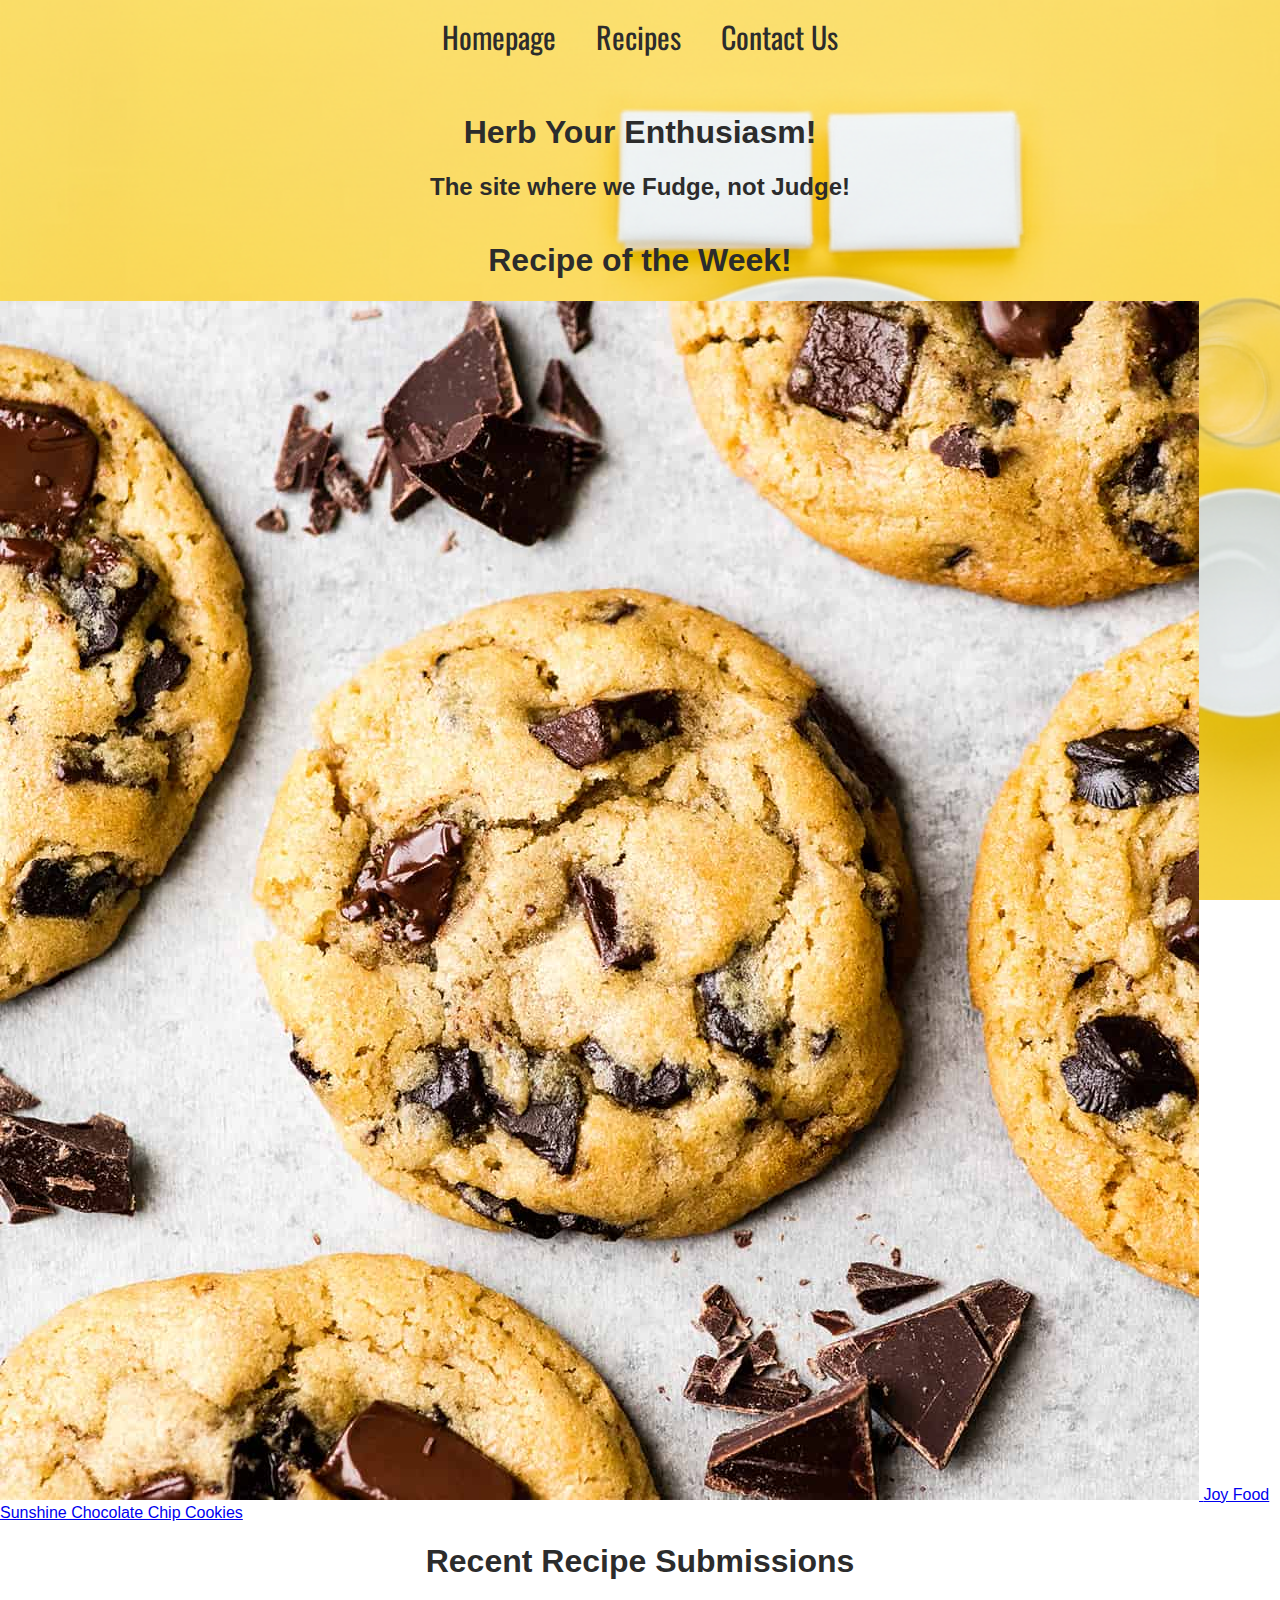
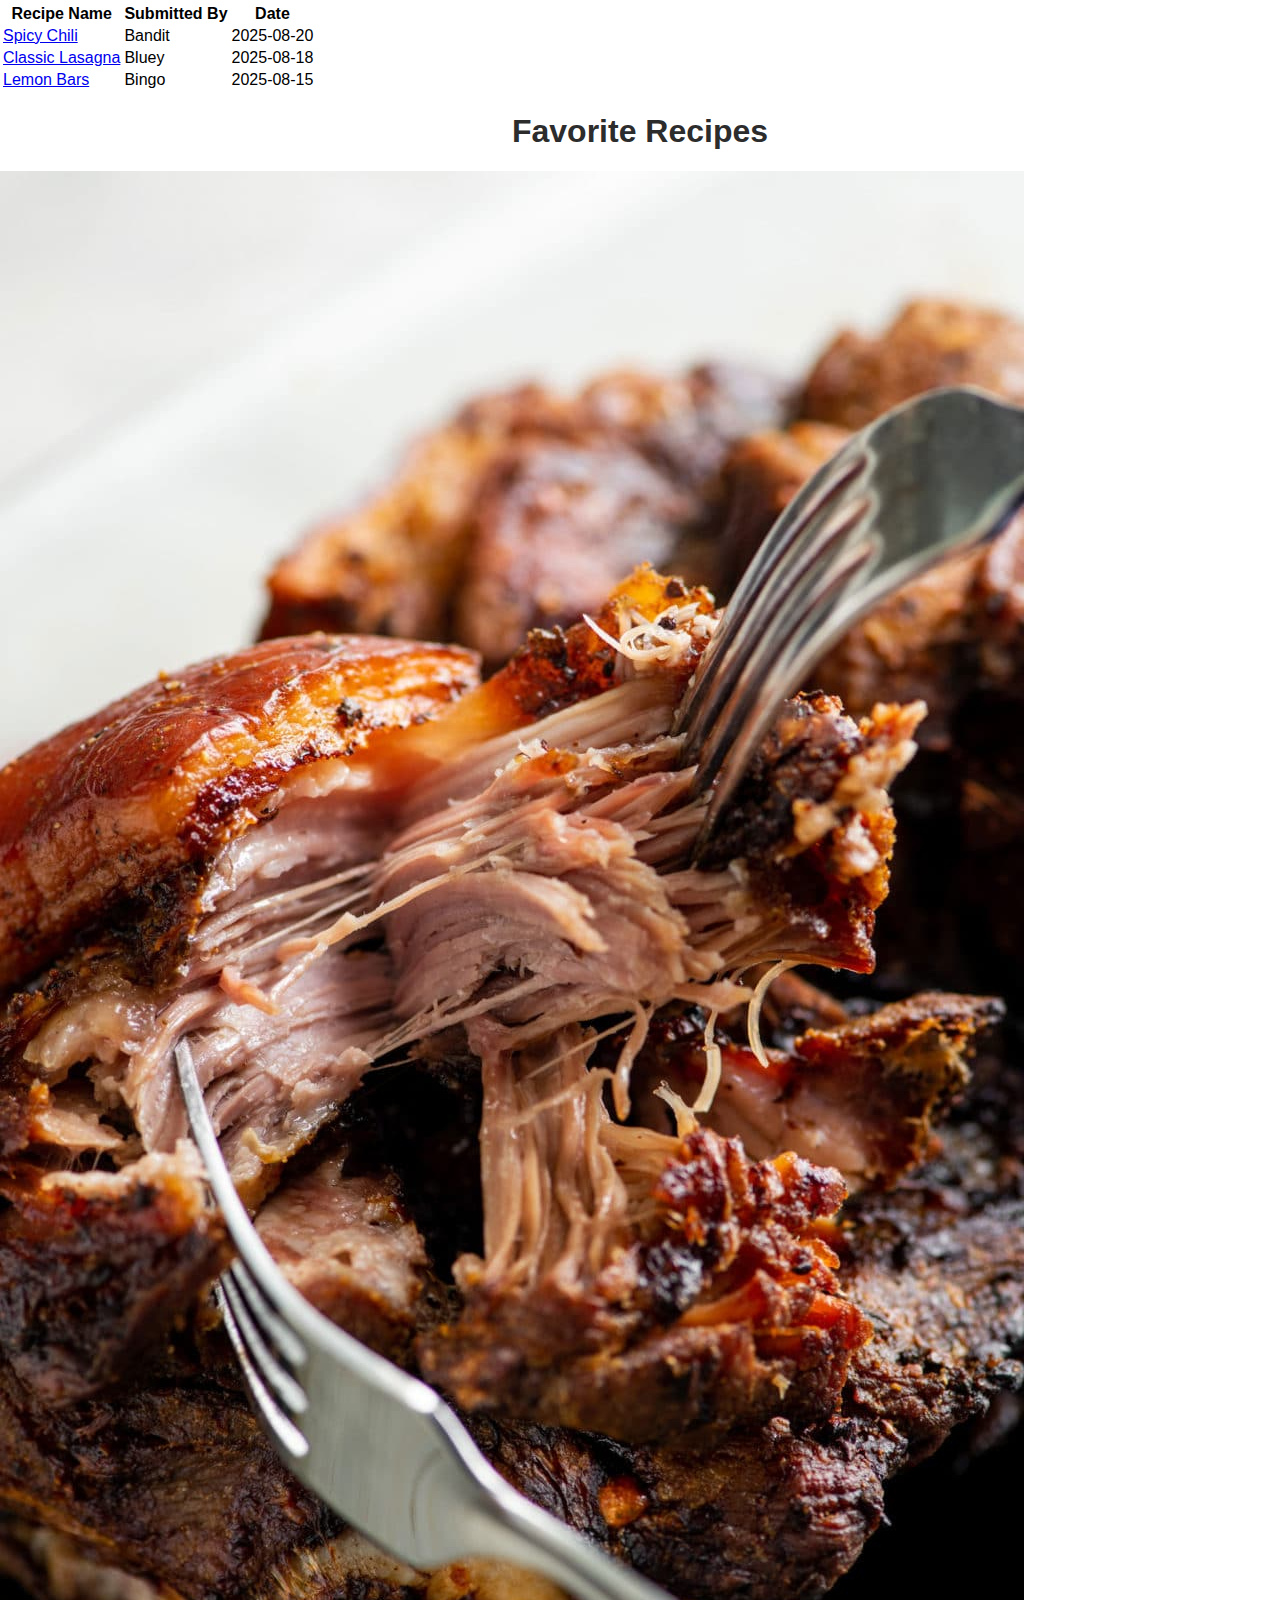
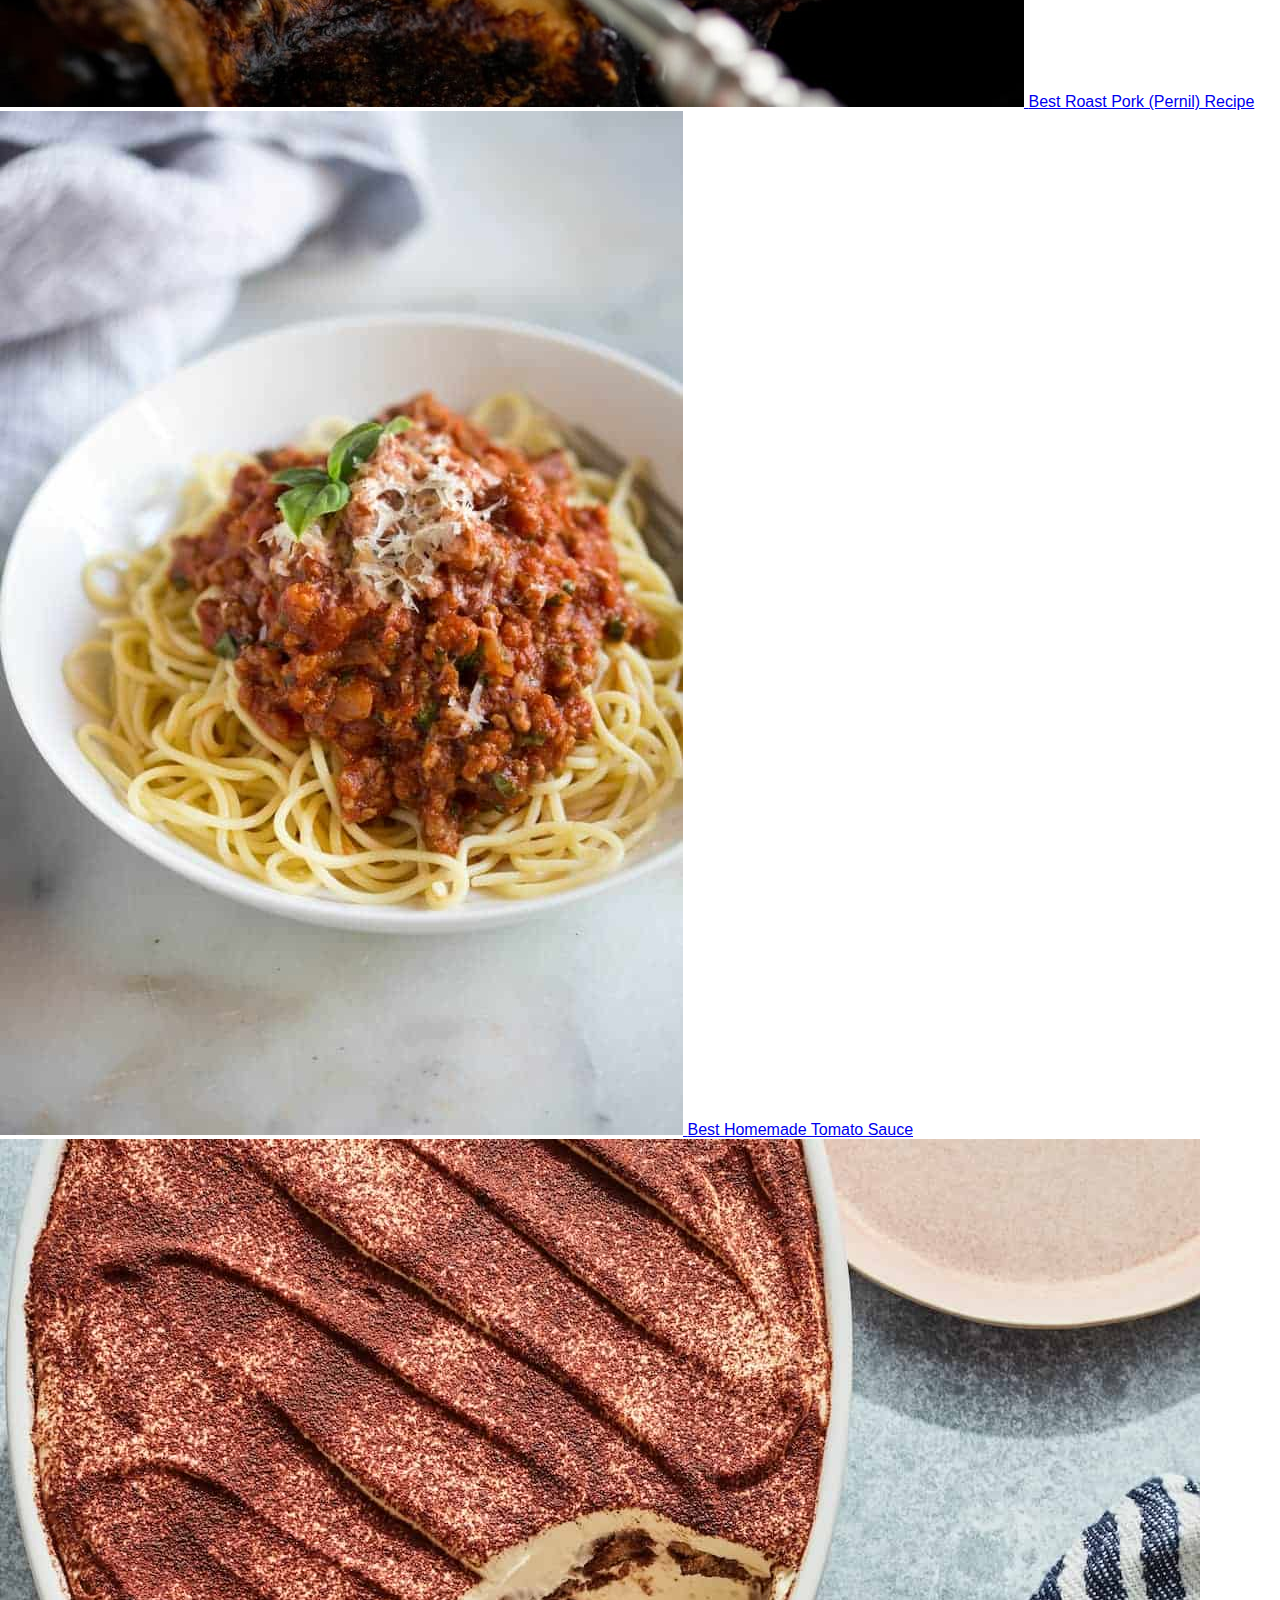
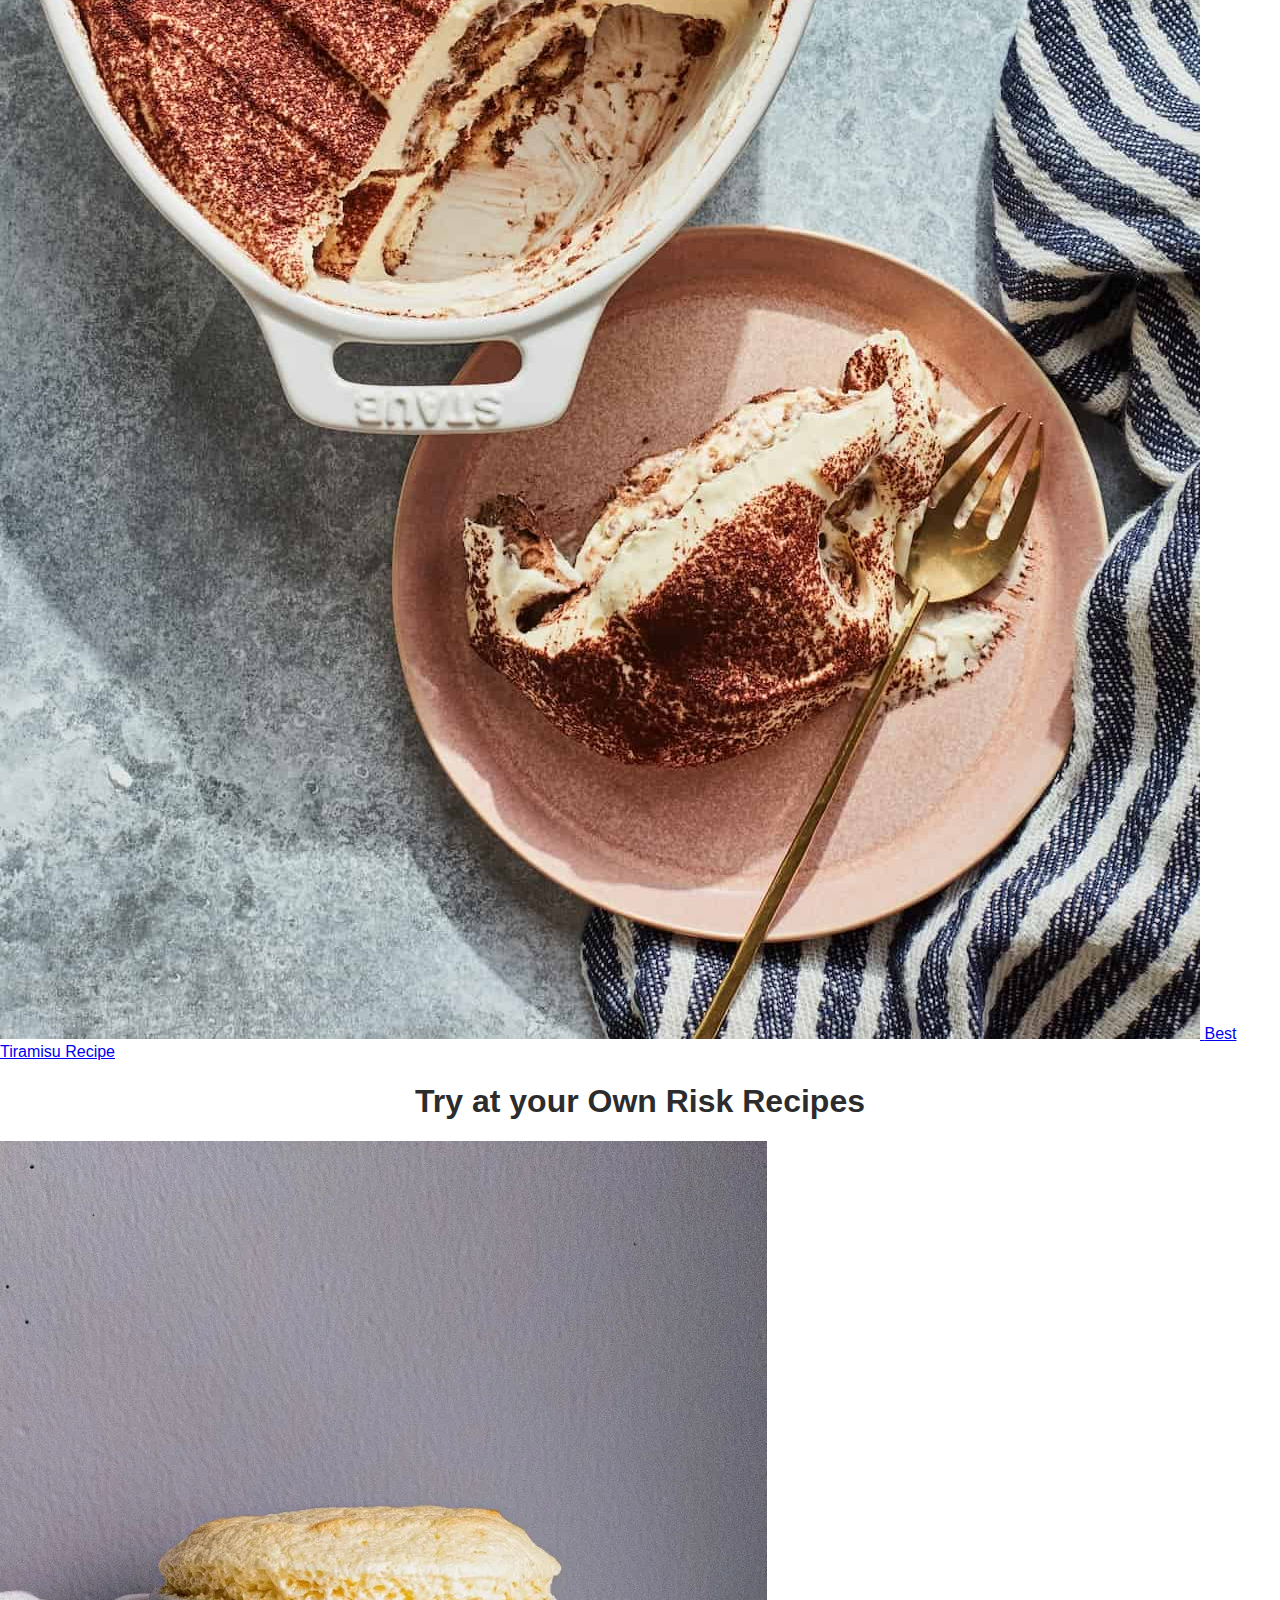
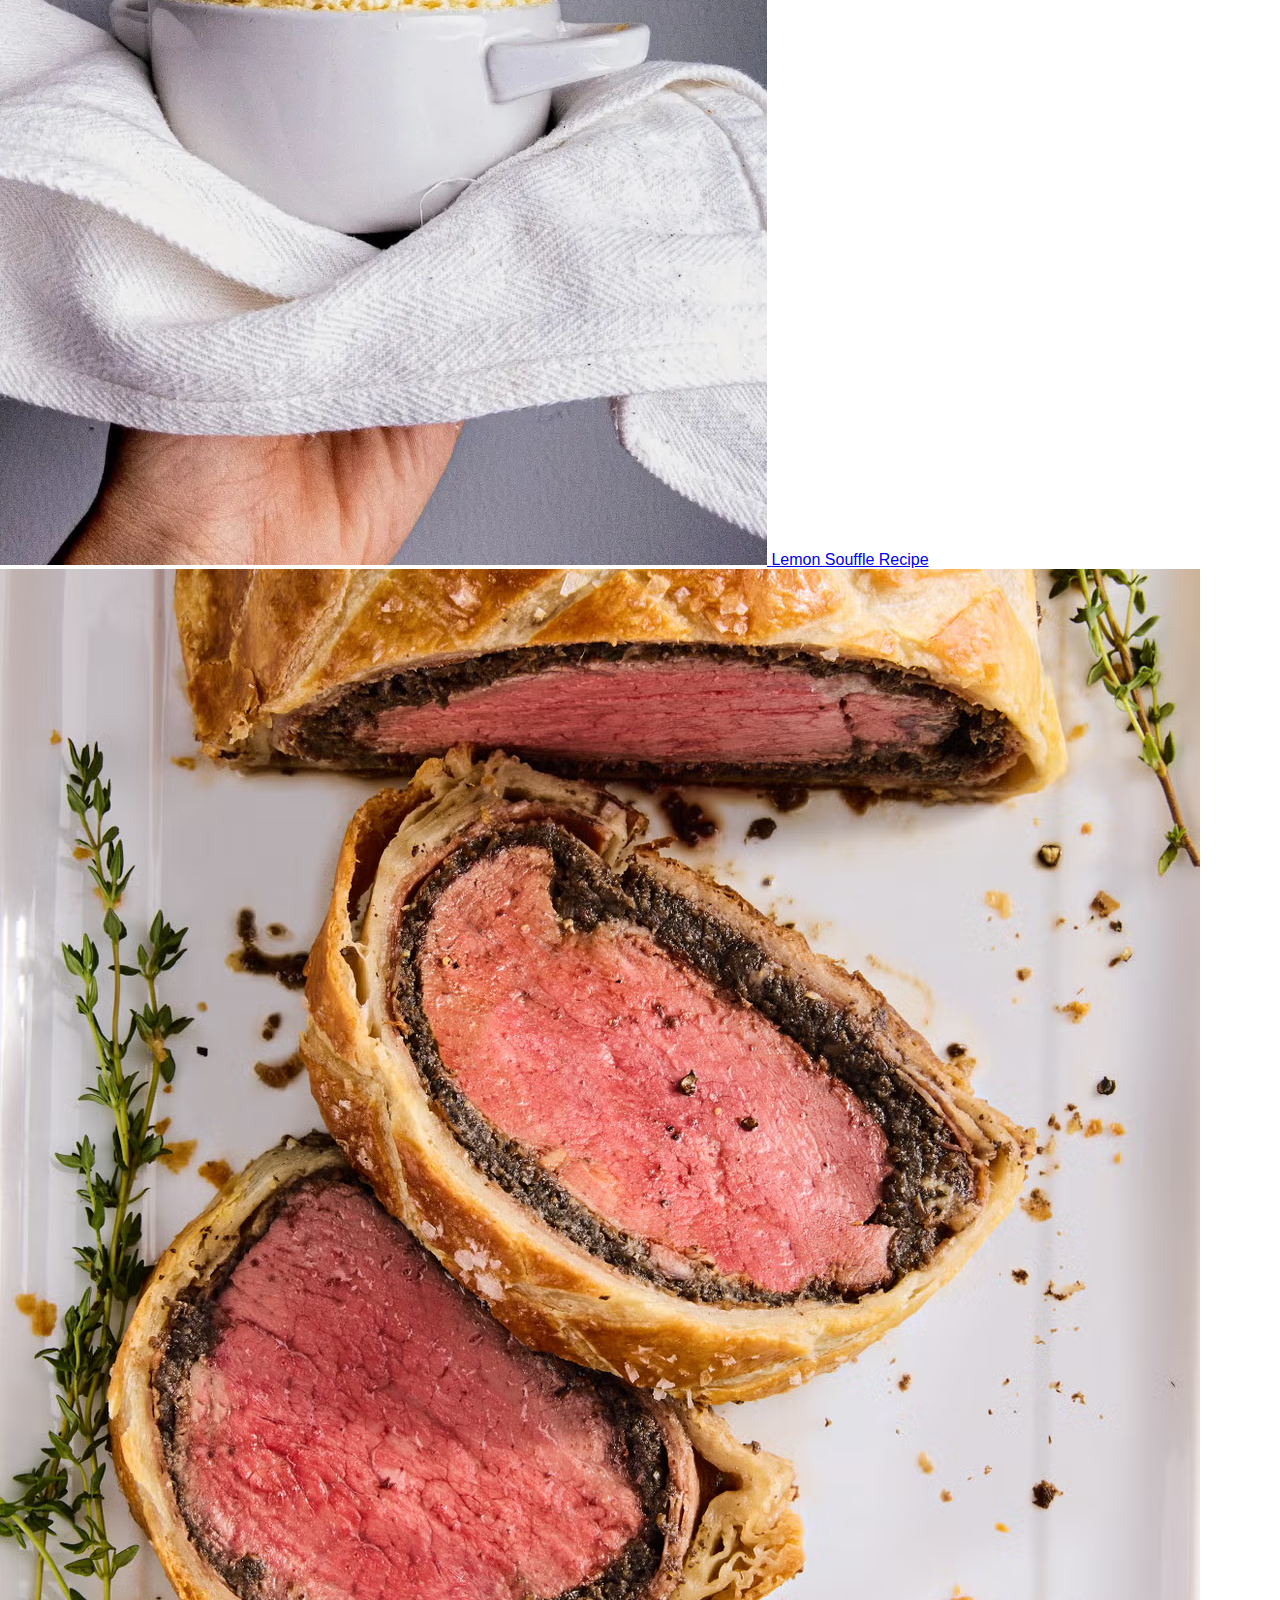
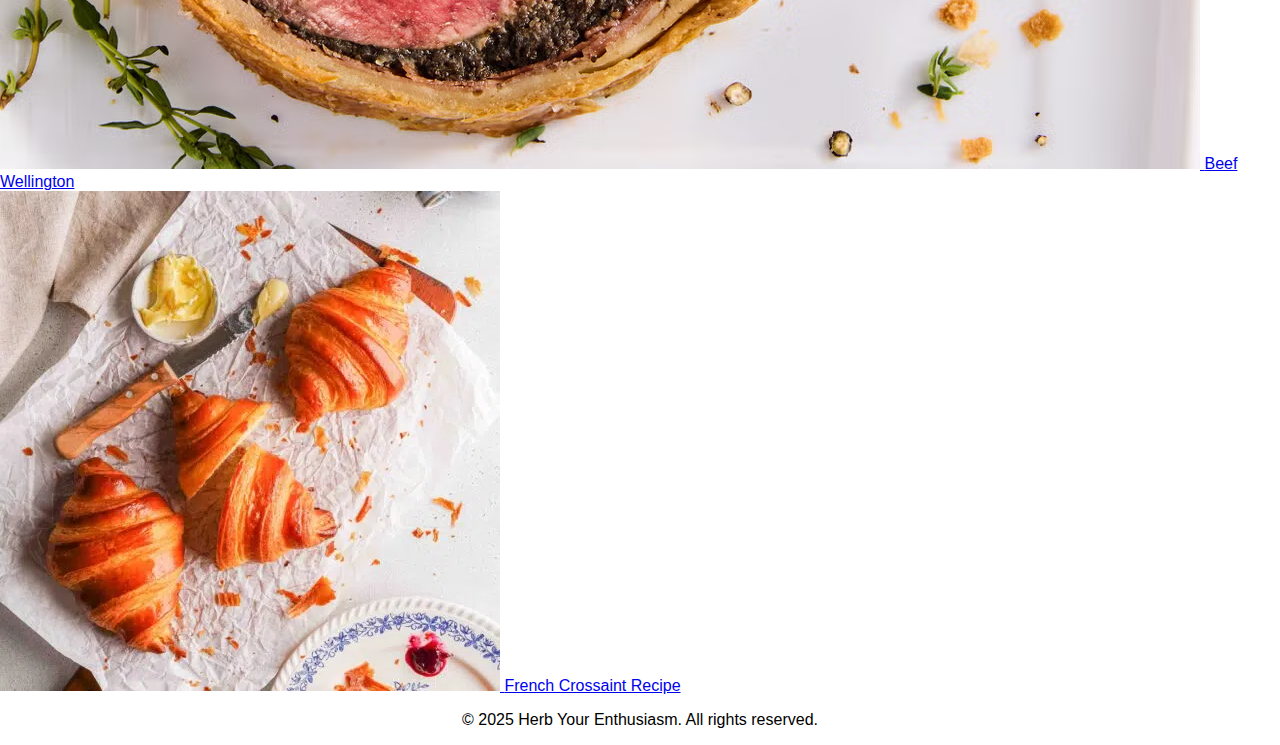
<file: index.html>
<!DOCTYPE html>
<html lang="en">
  <head>
    <meta charset="UTF-8" />
    <meta name="viewport" content="width=device-width, initial-scale=1.0" />
    <title>Herb Your Enthusiam</title>
    <link rel="preconnect" href="https://fonts.googleapis.com" />
    <link rel="preconnect" href="https://fonts.gstatic.com" crossorigin />
    <link
      href="https://fonts.googleapis.com/css2?family=Oswald:wght@200..700&family=Inter:wght@400;500;700&display=swap"
      rel="stylesheet"
    />
    <link rel="stylesheet" href="style.css" />
  </head>
     <div class="header-nav">
      <div class="navbar">
        <a href="index.html">Homepage</a>
        <div class="dropdown">
          <button class="dropbtn">Recipes</button>
          <div class="dropdown-content">
            <a href="row.html">Recipe Submssion</a>
            <a href="community.html">Culinary Community Picture Submissions</a>
          </div>
        </div>
        <a href="contact.html">Contact Us</a>
      </div>
    </div>

      </div>
      <body class="home-body">
      </body>
      <section id="container1">
        <h1 class="main-title">Herb Your Enthusiasm!</h1>
        <h2 class="subtitle">The site where we Fudge, not Judge!</h2>
      </section>
<div class="fav-container">
  <div class="row">
  <div class="recipe-card">
    <h1>Recipe of the Week!</h1>
    <a href="https://joyfoodsunshine.com/the-most-amazing-chocolate-chip-cookies/" target="_blank">
      <img src="images/bestcookie.jpg" alt="Chocolate chip cookies" />
      <span>Joy Food Sunshine Chocolate Chip Cookies</span>
    </a></div>
  </div>

  <div class="table-container">
    <h1>Recent Recipe Submissions</h1>
    <table>
      <thead>
        <tr>
          <th>Recipe Name</th>
          <th>Submitted By</th>
          <th>Date</th>
        </tr>
      </thead>
      <tbody>
        <tr>
          <td>
            <a class="recipelink" href="https://tastesbetterfromscratch.com/spicy-chili//" target="_blank">
              Spicy Chili
            </a>
          </td>
          <td>Bandit</td>
          <td>2025-08-20</td>
        </tr>
        <tr>
          <td>
            <a class="recipelink" href="https://www.thewholesomedish.com/the-best-classic-lasagna/" target="_blank">
              Classic Lasagna
            </a>
          </td>
          <td>Bluey</td>
          <td>2025-08-18</td>
        </tr>
        <tr>
          <td>
            <a class="recipelink" href="https://preppykitchen.com/lemon-bars/" target="_blank">Lemon Bars</a>
          </td>
          <td>Bingo</td>
          <td>2025-08-15</td>
        </tr>
      </tbody>
    </table>
  </div>
</div>

      <section class="fav-container">
        <h1>Favorite Recipes</h1>
        <div class="recipe-row">
          <div class="recipe-card">
            <a href="https://themom100.com/recipe/pernil/" target="_blank">
              <img src="images/pernil.jpg" alt="Pernil (Roast Pork)" />
              <span>Best Roast Pork (Pernil) Recipe</span>
            </a>
          </div>
          <div class="recipe-card">
            <a
              href="https://tastesbetterfromscratch.com/homemade-spaghetti-sauce/"
              target="_blank"
            >
              <img src="images/spaghettisauce.jpg" alt="Homemade spaghetti sauce" />
              <span>Best Homemade Tomato Sauce</span>
            </a>
          </div>
          <div class="recipe-card">
            <a
              href="https://whatsgabycooking.com/classic-italian-tiramisu/"
              target="_blank"
            >
              <img src="images/tiramisu.jpg" alt="Tiramisu dessert" />
              <span>Best Tiramisu Recipe</span>
            </a>
          </div>
        </div>
      </section>

      <section class="try-container">
        <h1>Try at your Own Risk Recipes</h1>
        <div class="recipe-row">
          <div class="recipe-card">
            <a
              href="https://mayaskitchendaydreams.com/super-easy-lemon-souffles-for-two/"
              target="_blank"
            >
              <img src="images/souffle.jpg" alt="Lemon Souffles Recipe" />
              <span>Lemon Souffle Recipe</span>
            </a>
          </div>
          <div class="recipe-card">
            <a
              href="https://www.thekitchn.com/beef-wellington-recipe-23280651"
              target="_blank"
            >
              <img src="images/beefwell.jpg" alt="Beef Wellington" />
              <span>Beef Wellington</span>
            </a>
          </div>
          <div class="recipe-card">
            <a
              href="https://lacuisinedegeraldine.fr/en/homemade-croissants"
              target="_blank"
            >
              <img src="images/crossaints.jpg" alt="Crossaints" />
              <span>French Crossaint Recipe</span>
            </a>
          </div>
        </div>
      </section>
    </main>
    <footer>
      <p>&copy; 2025 Herb Your Enthusiasm. All rights reserved.</p>
    </footer>
  </body>
</html>
</file>
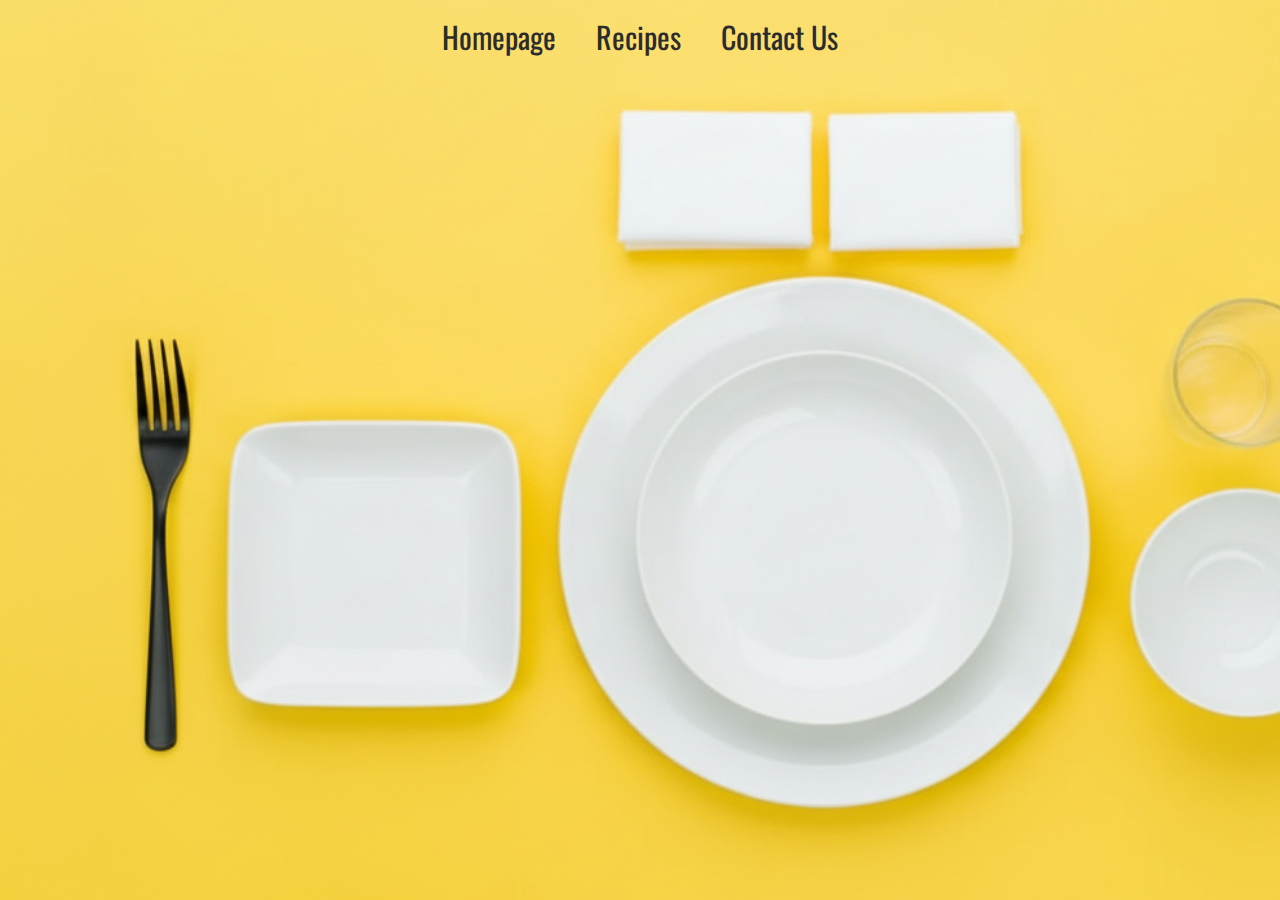
<file: community.html>
<!DOCTYPE html>
<html lang="en">
  <head>
    <meta charset="UTF-8" />
    <meta name="viewport" content="width=device-width, initial-scale=1.0" />
    <title>Contact Us</title>
    <link rel="stylesheet" href="style.css" />
    <link rel="preconnect" href="https://fonts.googleapis.com" />
    <link rel="preconnect" href="https://fonts.gstatic.com" crossorigin />
    <link
      href="https://fonts.googleapis.com/css2?family=Oswald:wght@200..700&display=swap"
      rel="stylesheet"
    />
  </head>
  <body>
    <div class="header-nav">
      <div class="navbar">
        <a href="index.html">Homepage</a>
        <div class="dropdown">
          <button class="dropbtn">Recipes</button>
          <div class="dropdown-content">
            <a href="row.html">Recipe Submssion</a>
            <a href="community.html">Culinary Catastophe Picture Submissions</a>
          </div>
        </div>

        <a href="contact.html">Contact Us</a>
      </div>
    </div>
  </body>
</html>
</file>
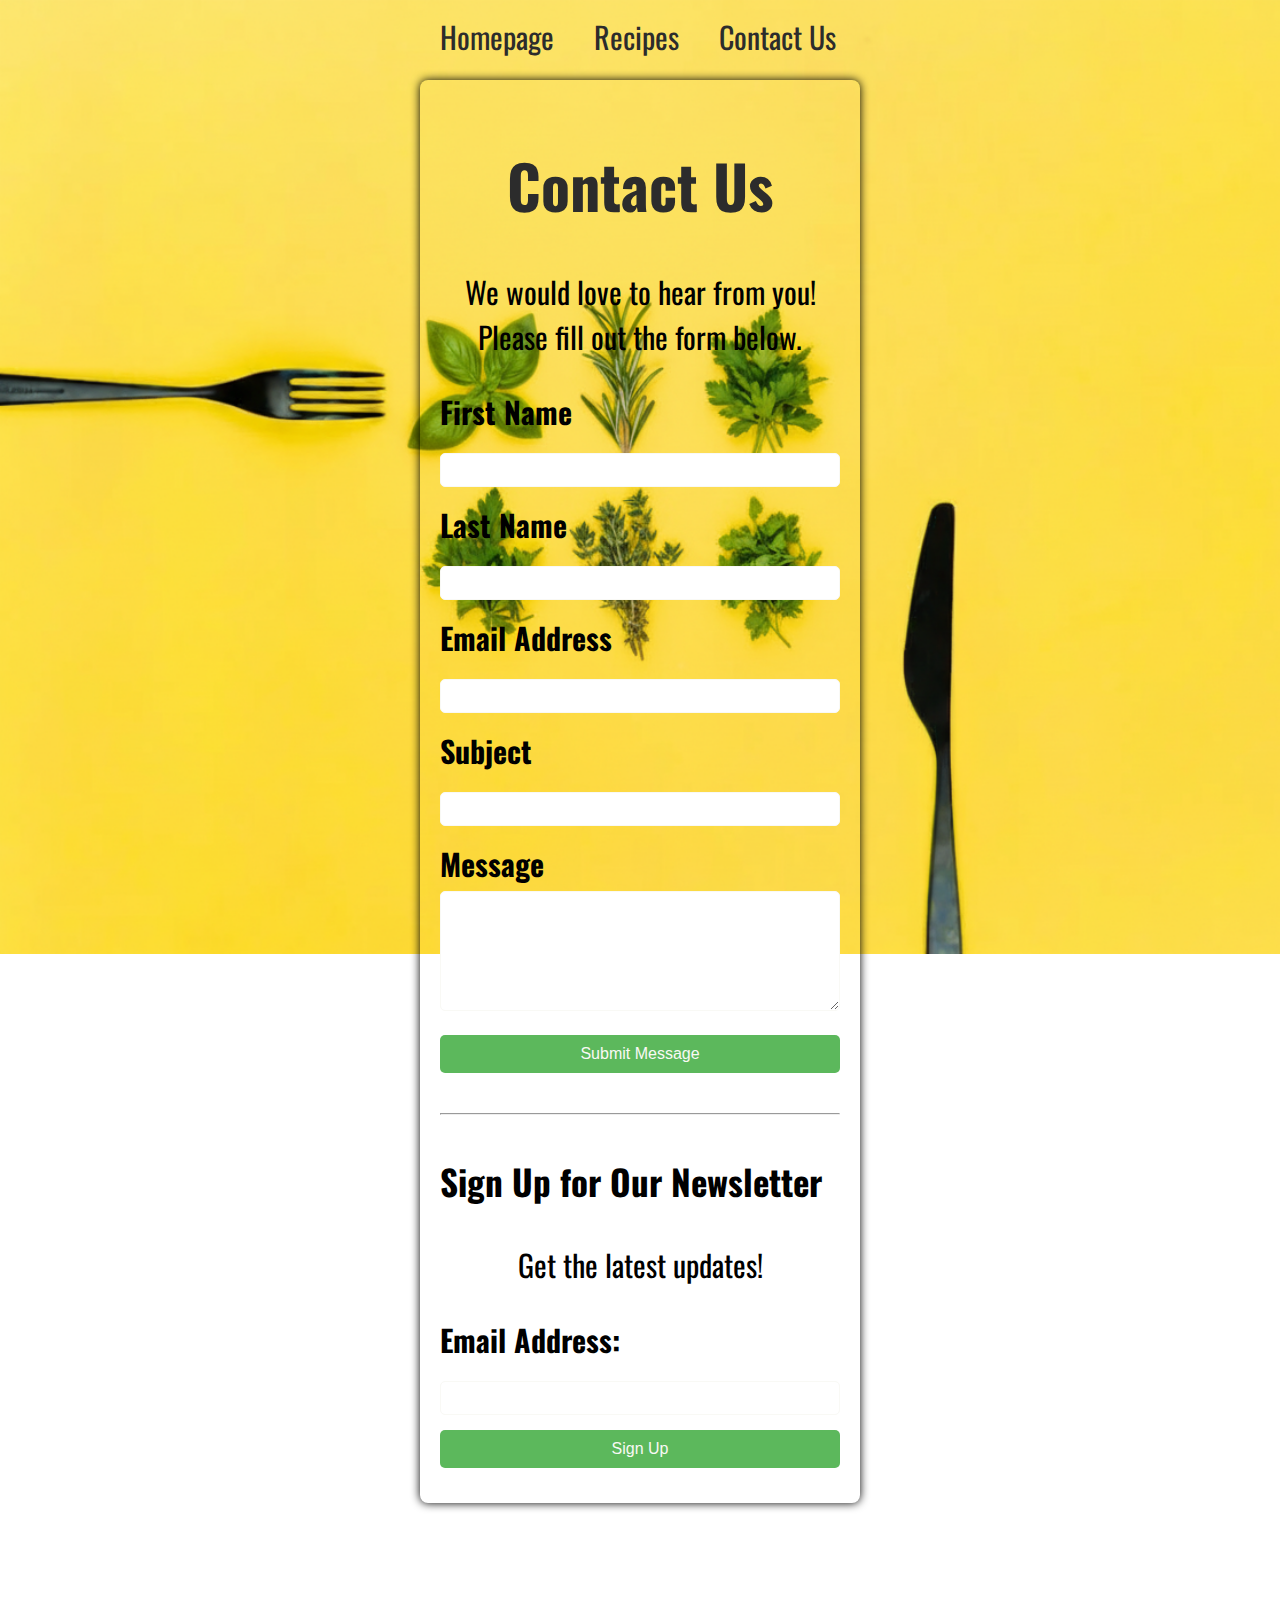
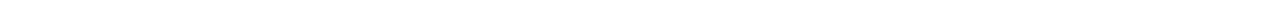
<file: contact.html>
<!DOCTYPE html>
<html lang="en">
  <head>
    <meta charset="UTF-8" />
    <meta name="viewport" content="width=device-width, initial-scale=1.0" />
    <title>Contact Us</title>
    <link rel="stylesheet" href="style.css" />
    <link rel="preconnect" href="https://fonts.googleapis.com" />
    <link rel="preconnect" href="https://fonts.gstatic.com" crossorigin />
    <link
      href="https://fonts.googleapis.com/css2?family=Oswald:wght@200..700&display=swap"
      rel="stylesheet"
    />
  </head>
  <body class="contact-body">
    <div class="header-nav">
      <div class="navbar">
        <a href="index.html">Homepage</a>
        <div class="dropdown">
          <button class="dropbtn">Recipes</button>
          <div class="dropdown-content">
            <a href="row.html">Recipe Submssion</a>
            <a href="community.html">Culinary Catastophe Picture Submissions</a>
          </div>
        </div>
        <a href="contact.html">Contact Us</a>

        <div class="container">
        <h1>Contact Us</h1>
        <p style="text-align: center;">We would love to hear from you! Please fill out the form below.</p>

        <form action="#"class="contact-form">
            <div class="form">
                <label for="first">First Name</label>
                <input type="text" id="first-name" name="first-name" required>
            </div>
            <div class="form">
                <label for="last-name">Last Name</label>
                <input type="text" id="last-name" name="last-name" required>
            </div>
            <div class="form">
                <label for="email">Email Address</label>
                <input type="email" id="email" name="email" required>
            </div>
            <div class="form">
                <label for="subject">Subject</label>
                <input type="text" id="subject" name="subject" required>
            </div>
            <div class="form">
                <label for="body">Message</label>
                <textarea id="body" name="body" required></textarea>
            </div>
            <div class="form">
                <input type="submit" value="Submit Message">
            </div>
        </form>

        <hr style="margin: 40px 0;">

        <h3>Sign Up for Our Newsletter</h3>
        <p>Get the latest updates!</p>
        <form action="#" class="newsletter-form">
            <div class="form">
                <label for="newsletter-email">Email Address:</label>
                <input type="email" id="newsletter-email" name="newsletter-email" required>
            </div>
            <div class="form">
                <input type="submit" value="Sign Up">
            </div>
        </form>
    </div>

</body>
</html>
      </div>
    </div>
  </body>
</html>
</file>
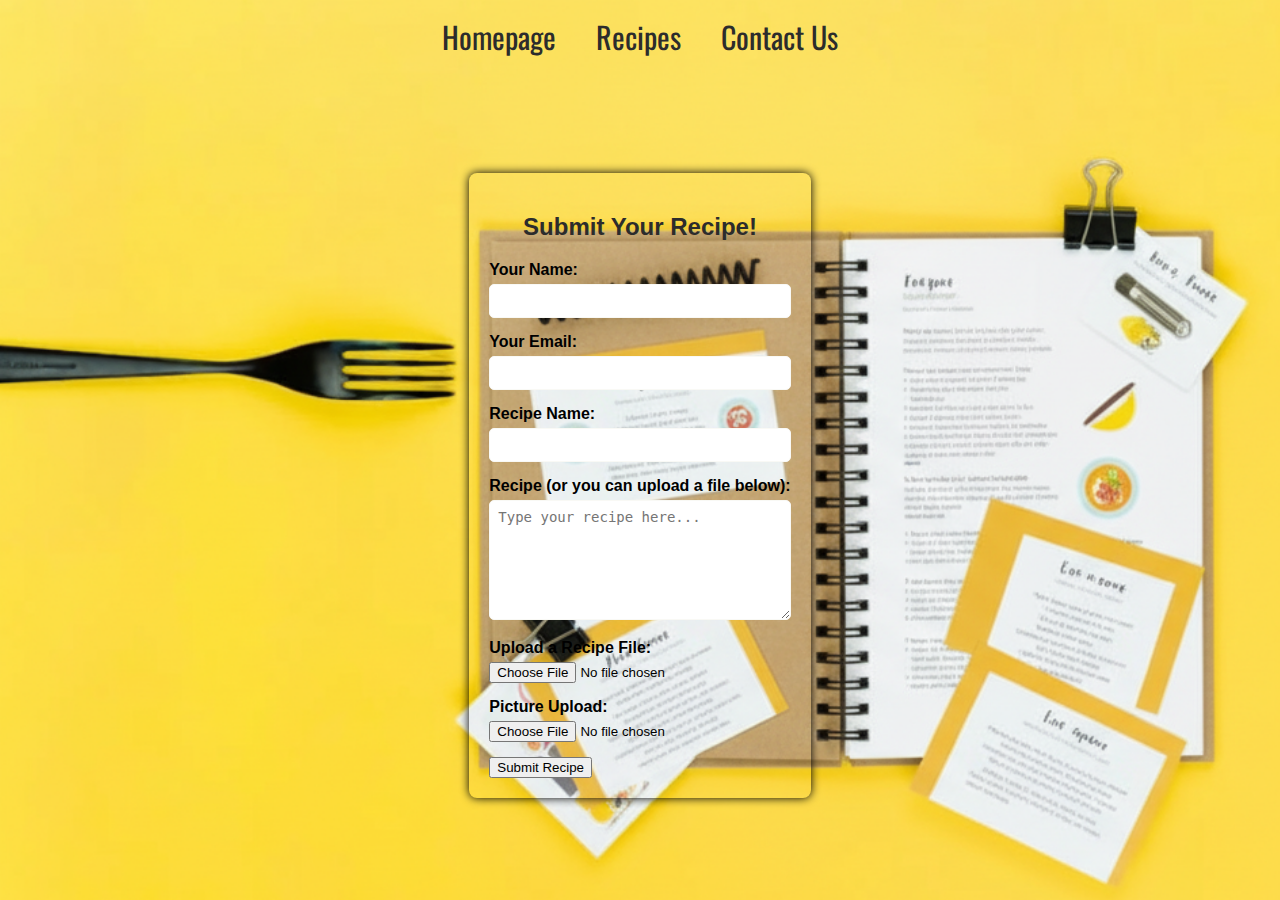
<file: row.html>
<!DOCTYPE html>
<html lang="en">
  <head>
    <meta charset="UTF-8" />
    <meta name="viewport" content="width=device-width, initial-scale=1.0" />
    <title>Recipe Submission</title>
    <link rel="stylesheet" href="style.css" />
    <link rel="preconnect" href="https://fonts.googleapis.com" />
    <link rel="preconnect" href="https://fonts.gstatic.com" crossorigin />
    <link
      href="https://fonts.googleapis.com/css2?family=Oswald:wght@200..700&display=swap"
      rel="stylesheet"
    />
  </head>
  <body class="recipe-body">
    <div class="header-nav">
      <div class="navbar">
        <a href="index.html">Homepage</a>
        <div class="dropdown">
          <button class="dropbtn">Recipes</button>
          <div class="dropdown-content">
            <a href="row.html">Recipe Submssion</a>
            <a href="community.html">Culinary Catastophe Picture Submissions</a>
          </div>
        </div>

        <a href="contact.html">Contact Us</a>
      </div>
    </div>
    <div class="container">
      <h2 id="recipe-head">Submit Your Recipe!</h2>
      <form action="#" method="post" class="contact-form">
        <div class="form">
          <label for="name">Your Name:</label>
          <input type="text" id="name" name="name" required />
        </div>
        <div class="form">
          <label for="email">Your Email:</label>
          <input type="email" id="email" name="email" required />
        </div>
        <div class="form">
          <label for="recipe-name">Recipe Name:</label>
          <input type="text" id="recipe-name" name="recipe-name" required />
        </div>
        <div class="form">
          <label for="recipe-text"
            >Recipe (or you can upload a file below):</label
          >
          <textarea
            id="recipe-text"
            name="recipe-text"
            placeholder="Type your recipe here..."
            required
          ></textarea>
        </div>
        <div class="form">
          <label for="recipe-file">Upload a Recipe File:</label>
          <input type="file" id="recipe-file" name="recipe-file" />
        </div>
        <div class="form">
          <label for="picture">Picture Upload:</label>
          <input type="file" id="picture" name="picture" accept="image/*" />
        </div>
        <input type="submit" value="Submit Recipe" />
      </form>
    </div>
  </body>
</html>
</file>
<file: style.css>
body {
  display: flex;
  flex-direction: column;
  align-items: center;
  justify-content: center;
  font-family: Arial, sans-serif;
  background-image: url("backgroundplate.jpg.png");
  background-size: cover;
  background-attachment: fixed;
  background-repeat: no-repeat;
  margin: 0;
  padding: 0;
}

/* container for nav bar */
.header-nav {
  display: flex;
  justify-content: flex-end;
  align-items: flex-start;
  margin-bottom: 20px;
}

/* Navigation Bar */
.navbar {
  font-family: "Oswald";
  border-radius: 5px;
  font-size: 30px;
}

.navbar a {
  float: left;
  display: block;
  color: #2c2c2c;
  text-align: center;
  padding: 14px 20px;
  text-decoration: none;
  font-family: "Oswald";
}

/* Dropdown Button and Container */
.dropdown {
  float: left;
  overflow: hidden;
}

.dropdown .dropbtn {
  font-size: 30px;
  border: none;
  outline: none;
  color: #2c2c2c;
  padding: 14px 20px;
  background-color: inherit;
  font-family: "Oswald";
  margin: 0;
}

/* Dropdown Menu Links */
.dropdown-content {
  display: none;
  position: absolute;
  background-color: #f9f9f5;
  min-width: 160px;
  box-shadow: 0px 8px 16px 0px rgba(0, 0, 0, 0.2);
  z-index: 1;
}

.dropdown-content a {
  float: none;
  color: #2c2c2c;
  padding: 12px 16px;
  text-decoration: none;
  display: block;
  text-align: left;
}

/* Hover Effects */
.navbar a:hover,
.dropdown:hover .dropbtn {
  background-color: #5cb85c;
  color: #2c2c2c;
}

.dropdown-content a:hover {
  background-color: darkgray;
}

.dropdown:hover .dropdown-content {
  display: block;
}

#container1 {
  text-align: center;
}

/* Contact Page */

.contact-body {
  display: flex;
  flex-direction: column;
  align-items: center;
  justify-content: center;
  font-family: Arial, sans-serif;
  background-image: url("herbbackground.jpg.png");
  background-size: cover;
  background-attachment: fixed;
  background-repeat: no-repeat;
  margin: 0;
  padding: 0;
}
.container {
  max-width: 400px;
  padding: 20px;
  border-radius: 8px;
  box-shadow: 0 0 10px rgba(0, 0, 0, 1);
  margin: 80px auto;
  background-color: transparent;
  opacity: 1;
}

h1,
h2 {
  text-align: center;
  color: #2c2c2c;
}

p {
  text-align: center;
}

.contact-form,
.newsletter-form {
  margin-top: 20px;
}

.form {
  margin-bottom: 15px;
}

.form label {
  display: block;
  margin-bottom: 5px;
  font-weight: bold;
}

.form input[type="text"],
.form input[type="email"],
.form textarea {
  width: 100%;
  padding: 8px;
  border: 1px solid #f9f9f5;
  border-radius: 5px;
  box-sizing: border-box;
  font-size: 14px;
}

.form textarea {
  resize: vertical;
  height: 120px;
}

.form input[type="submit"] {
  display: block;
  width: 100%;
  padding: 10px;
  background-color: #5cb85c;
  color: #f9f9f5;
  border: none;
  border-radius: 5px;
  font-size: 16px;
  cursor: pointer;
  transition: background-color 0.3s ease;
}

.form input[type="submit"]:hover {
  background-color: #4cae4c;
}

/* Recipe Page */
.recipe-body {
  display: flex;
  flex-direction: column;
  align-items: center;
  justify-content: center;
  font-family: Arial, sans-serif;
  background-image: url("recipebg.jpg.png");
  background-size: cover;
  background-attachment: fixed;
  background-repeat: no-repeat;
  margin: 0;
  padding: 0;
}

/* CC Page */
.comm-body {
  display: flex;
  flex-direction: column;
  align-items: center;
  justify-content: center;
  font-family: Arial, sans-serif;
  background-image: url("CCbackground.png");
  background-size: cover;
  background-attachment: fixed;
  background-repeat: no-repeat;
  margin: 0;
  padding: 0;
}
</file>
